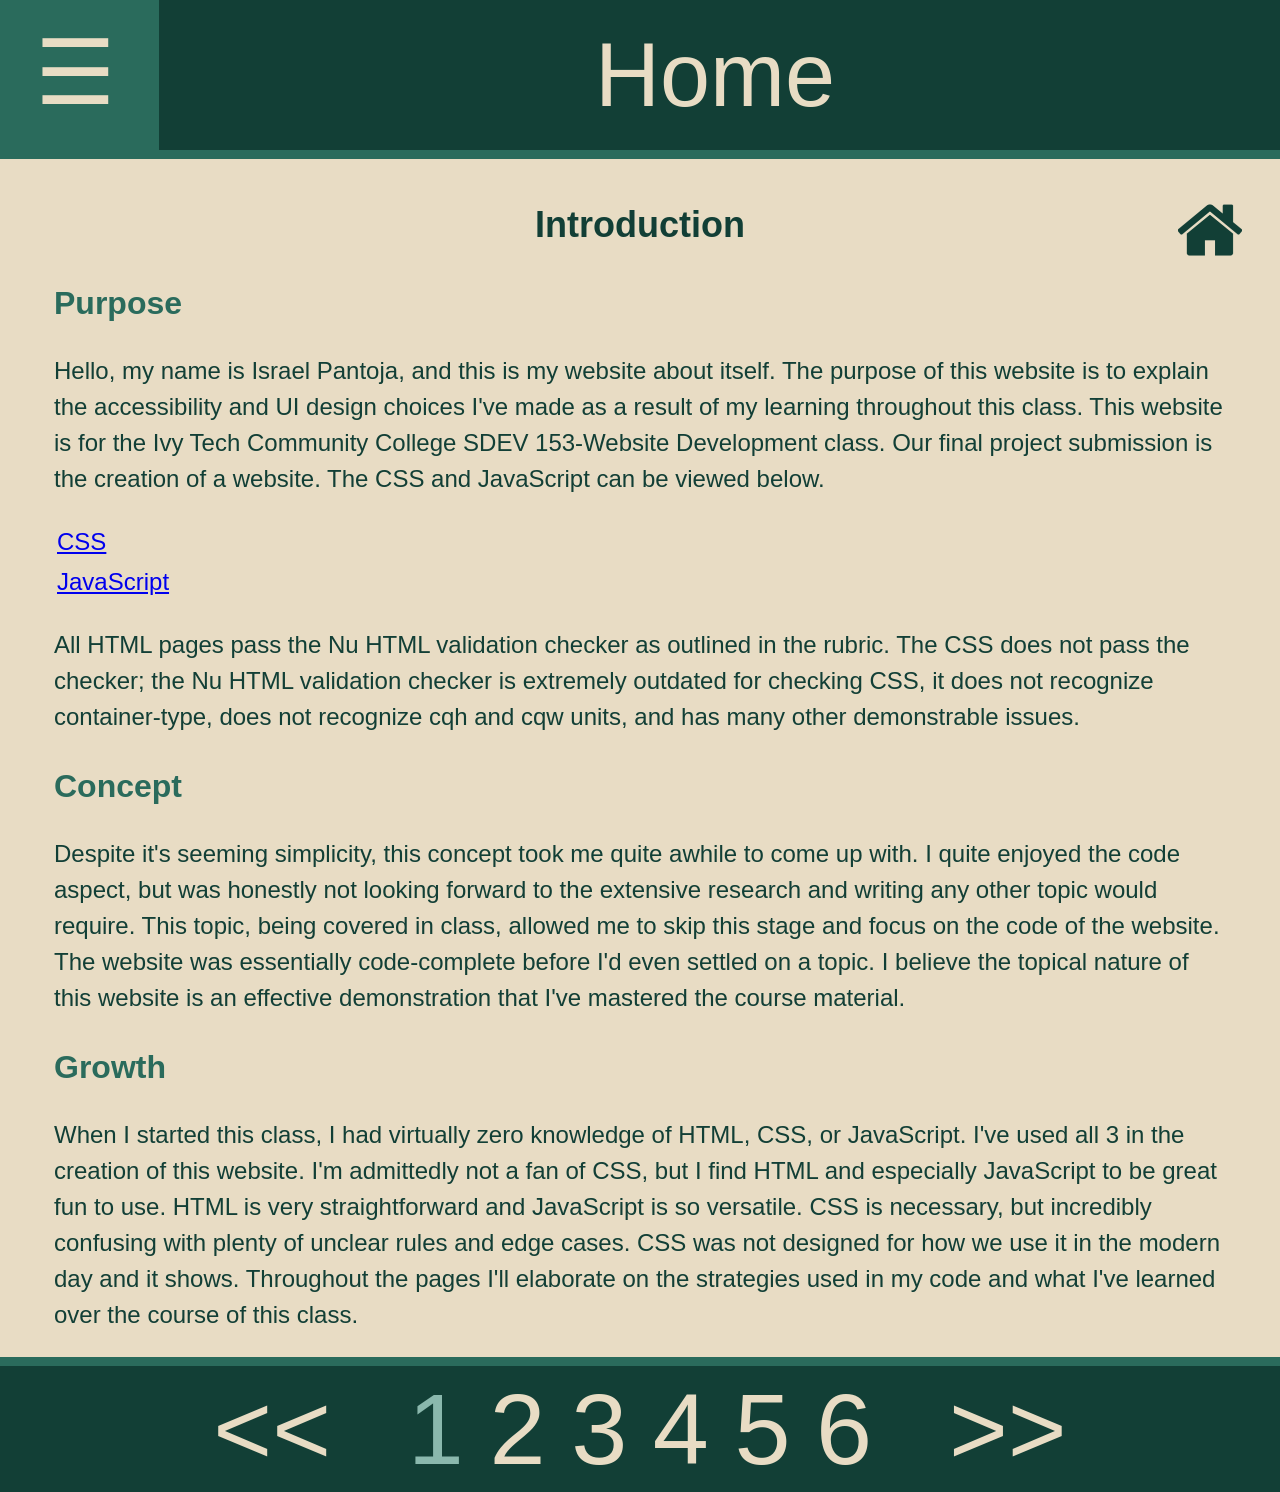
<file: index.html>
<!DOCTYPE html>
<html lang="en">
<head>
    <meta charset="UTF-8">
    <meta name="viewport" content="width=device-width, initial-scale=1.0">
    <meta name="description" content="Introductory homepage.">
    <title>Home</title>
    <link href="webdevprojectstyles.css" rel="stylesheet">
    <script src="webdevprojectscript.js" defer></script>
</head>
<body>
    <button class="button" aria-label="toggle sidebar" id="toggleSidebar">
        <span style="margin-bottom:9dvh;" class="buttonIcon">☰</span>
    </button>
    <aside id="sidebar">
        <ul>
            <li style="border-top:none;"><a id="first" href=index.html>Home</a></li>
            <li><a href="styling.html">Styling</a></li>
            <li><a href="ui.html">UI</a></li>
            <li><a href="WCAG.html">WCAG</a></li>
            <li><a href="mobile.html">Mobile</a></li>
            <li><a href="conclusion.html">Conclusion</a></li>
        </ul>
    </aside>
    <header class="header" aria-label="home">
        <span class="headerTitle">
            Home
        </span>
    </header>
    <main>
        <h1 aria-label="introduction">Introduction<a href="index.html"><img src="logo.png" class="logo" alt="website logo - links to homepage"></a></h1>
        <h2 aria-label="paragraph 1 purpose">Purpose</h2>
        <p>
            Hello, my name is Israel Pantoja, and this is my website about itself. The purpose of this website is to explain the accessibility and 
            UI design choices I've made as a result of my learning throughout this class. This website is for the Ivy Tech Community College 
            SDEV 153-Website Development class. Our final project submission is the creation of a website. The CSS and JavaScript can be 
            viewed below.
            <table>
                <tr><td><a href="webdevprojectstyles.css">CSS</a></td></tr>
                <tr><td><a href="webdevprojectscript.js">JavaScript</a></td></tr>
            </table>
        <p>
            All HTML pages pass the Nu HTML validation checker as outlined in the rubric. The CSS does not pass the checker; 
            the Nu HTML validation checker is extremely outdated for checking CSS, it does not recognize container-type, does not 
            recognize cqh and cqw units, and has many other demonstrable issues. 
        </p>
        <h2 aria-label="paragraph 2 concept">Concept</h2>
        <p>
            Despite it's seeming simplicity, this concept took me quite awhile to come up with. I quite enjoyed the code aspect, but was 
            honestly not looking forward to the extensive research and writing any other topic would require. This topic, being covered in class, 
            allowed me to skip this stage and focus on the code of the website. The website was essentially code-complete before I'd even 
            settled on a topic. I believe the topical nature of this website is an effective demonstration that I've mastered the course material.
        </p>
        <h2 aria-label="paragraph 3 my growth">Growth</h2>
        <p>
            When I started this class, I had virtually zero knowledge of HTML, CSS, or JavaScript. I've used all 3 in the creation of this website.
            I'm admittedly not a fan of CSS, but I find HTML and especially JavaScript to be great fun to use. HTML is very straightforward and JavaScript 
            is so versatile. CSS is necessary, but incredibly confusing with plenty of unclear rules and edge cases. CSS was not designed for 
            how we use it in the modern day and it shows. Throughout the pages I'll elaborate on the strategies used in my code and what 
            I've learned over the course of this class.
        </p>
    </main>
    <footer class="footer">
        <button class="previous" aria-label="previous page">&lt;&lt;</button>
        <div class="pageNumContainer">
            <span class="activePageNum">1</span>
            <span class="pageNum">2</span>
            <span class="pageNum">3</span>
            <span class="pageNum">4</span>
            <span class="pageNum">5</span>
            <span class="pageNum">6</span>
        </div>
        <a class="next" aria-label="next page" href="styling.html">>></a>
    </footer>
</body>
</html>
</file>
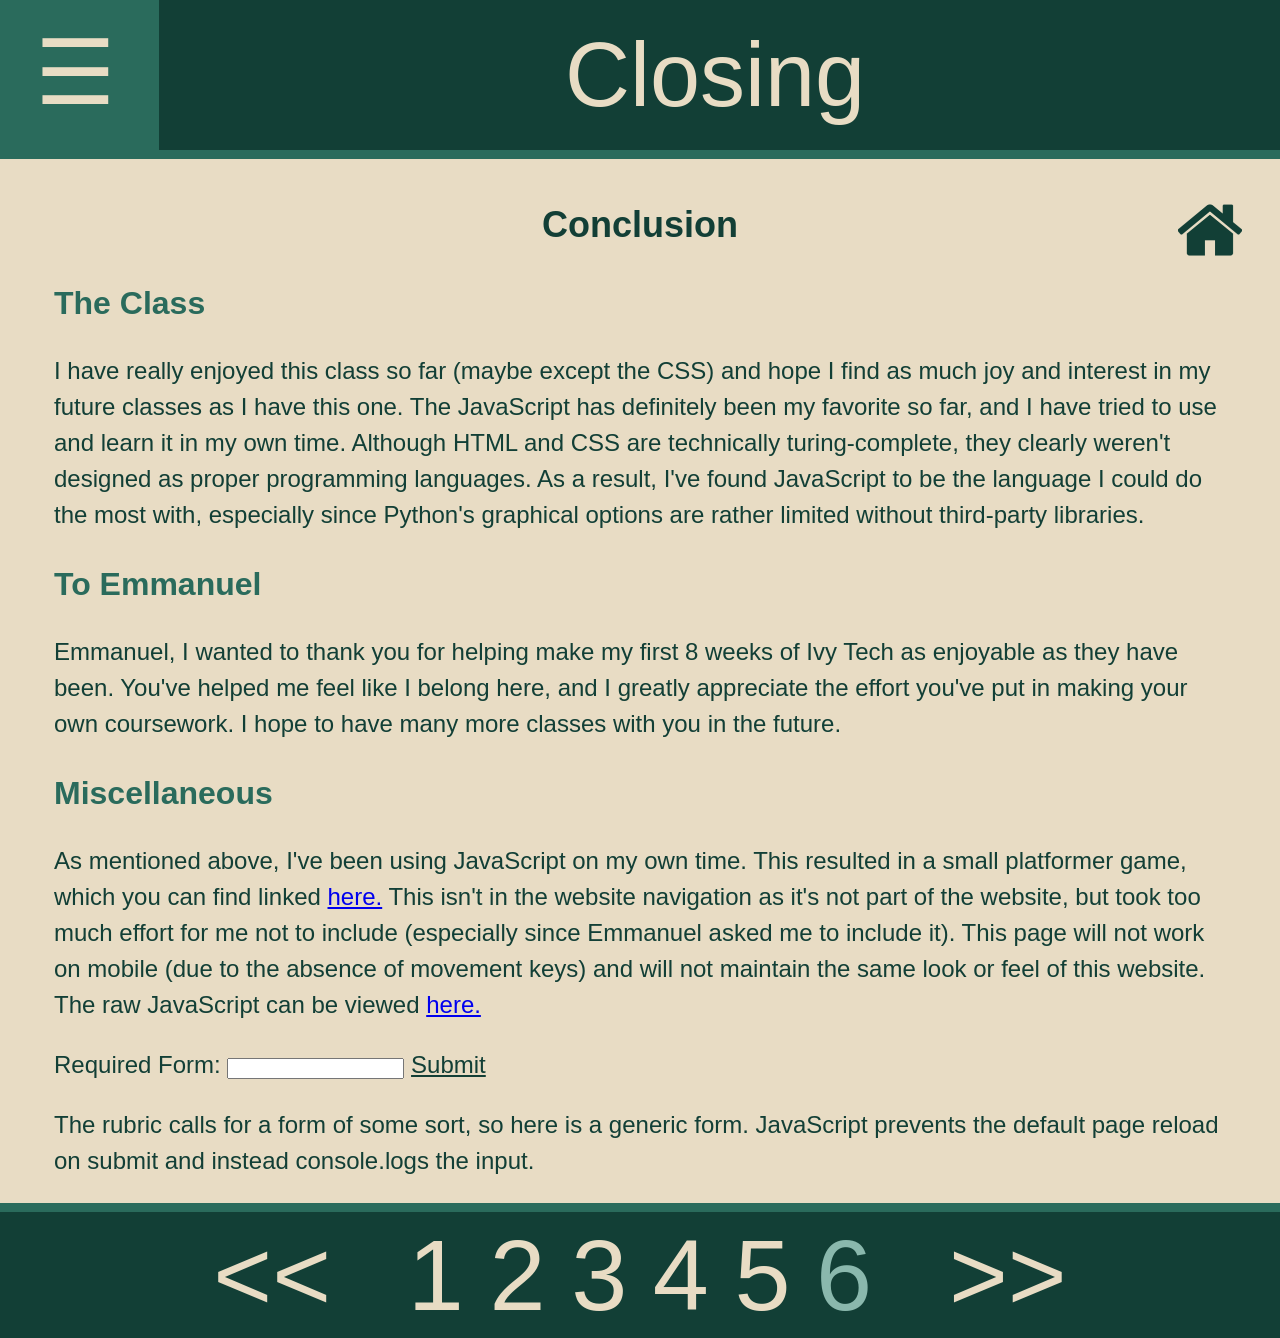
<file: conclusion.html>
<!DOCTYPE html>
<html lang="en">
<head>
    <meta charset="UTF-8">
    <meta name="viewport" content="width=device-width, initial-scale=1.0">
    <meta name="description" content="Conclusion page.">
    <title>Conclusion</title>
    <link href="webdevprojectstyles.css" rel="stylesheet">
    <script src="webdevprojectscript.js" defer></script>
</head>
<body>
    <button class="button" aria-label="toggle sidebar" id="toggleSidebar">
        <span class="buttonIcon" style="margin-bottom:9dvh;">☰</span>
    </button>
    <aside id="sidebar">
        <ul>
            <li style="border-top:none;"><a href=index.html id="first">Home</a></li>
            <li><a href="styling.html">Styling</a></li>
            <li><a href="ui.html">UI</a></li>
            <li><a href="WCAG.html">WCAG</a></li>
            <li><a href="mobile.html">Mobile</a></li>
            <li><a href="conclusion.html">Conclusion</a></li>
        </ul>
    </aside>
    <header class="header" aria-label="conclusion">
        <span class="headerTitle">
            Closing
        </span>
    </header>
        <main>
        <h1 aria-label="conclusion">Conclusion<a href="index.html"><img alt="website logo - links to homepage" src="logo.png" class="logo"></a></h1>
        <h2 aria-label="paragraph 1 the class">The Class</h2>
        <p>
            I have really enjoyed this class so far (maybe except the CSS) and hope I find as much joy and interest in my future classes as 
            I have this one. The JavaScript has definitely been my favorite so far, and I have tried to use and learn it in my own time. 
            Although HTML and CSS are technically turing-complete, they clearly weren't designed as proper programming languages. As a result, 
            I've found JavaScript to be the language I could do the most with, especially since Python's graphical options are rather limited 
            without third-party libraries. 

        </p>
        <h2 aria-label="paragraph 2 to emmanuel">To Emmanuel</h2>
        <p>
            Emmanuel, I wanted to thank you for helping make my first 8 weeks of Ivy Tech as enjoyable as they have been. You've helped 
            me feel like I belong here, and I greatly appreciate the effort you've put in making your own coursework. I hope to have many 
            more classes with you in the future. 
        </p>
        <h2 aria-label="paragraph 3 miscellaneous">Miscellaneous</h2>
        <p>
            As mentioned above, I've been using JavaScript on my own time. This resulted in a small platformer game, which you can find linked 
            <a href="https://ipantoja3.github.io/WebsiteDevelopmentProject/movement.html">here.</a> This isn't in the website navigation as it's not part of the website, but took too much effort 
            for me not to include (especially since Emmanuel asked me to include it). This page will not work on mobile (due to the absence of 
            movement keys) and will not maintain the same look or feel of this website. The raw JavaScript can be viewed <a href="movement.js" download="movement.js">here.</a>
        </p>
        <form id="form" aria-label="required form by rubric">
            <label for="input">Required Form: </label>
            <input type="text" id="input" name="input" required>
            <button type="submit" id="submit">Submit</button>
        </form>
        <p>
            The rubric calls for a form of some sort, so here is a generic form. JavaScript prevents the default page reload on submit 
            and instead console.logs the input. 
        </p>
    </main>
    <footer class="footer">
        <a class="previous" aria-label="previous page" href="mobile.html">&lt;&lt;</a>
        <div class="pageNumContainer">
            <span class="pageNum">1</span>
            <span class="pageNum">2</span>
            <span class="pageNum">3</span>
            <span class="pageNum">4</span>
            <span class="pageNum">5</span>
            <span class="activePageNum">6</span>
        </div>
        <button class="next" aria-label="next page">>></button>
    </footer>
</body>
</html>
</file>
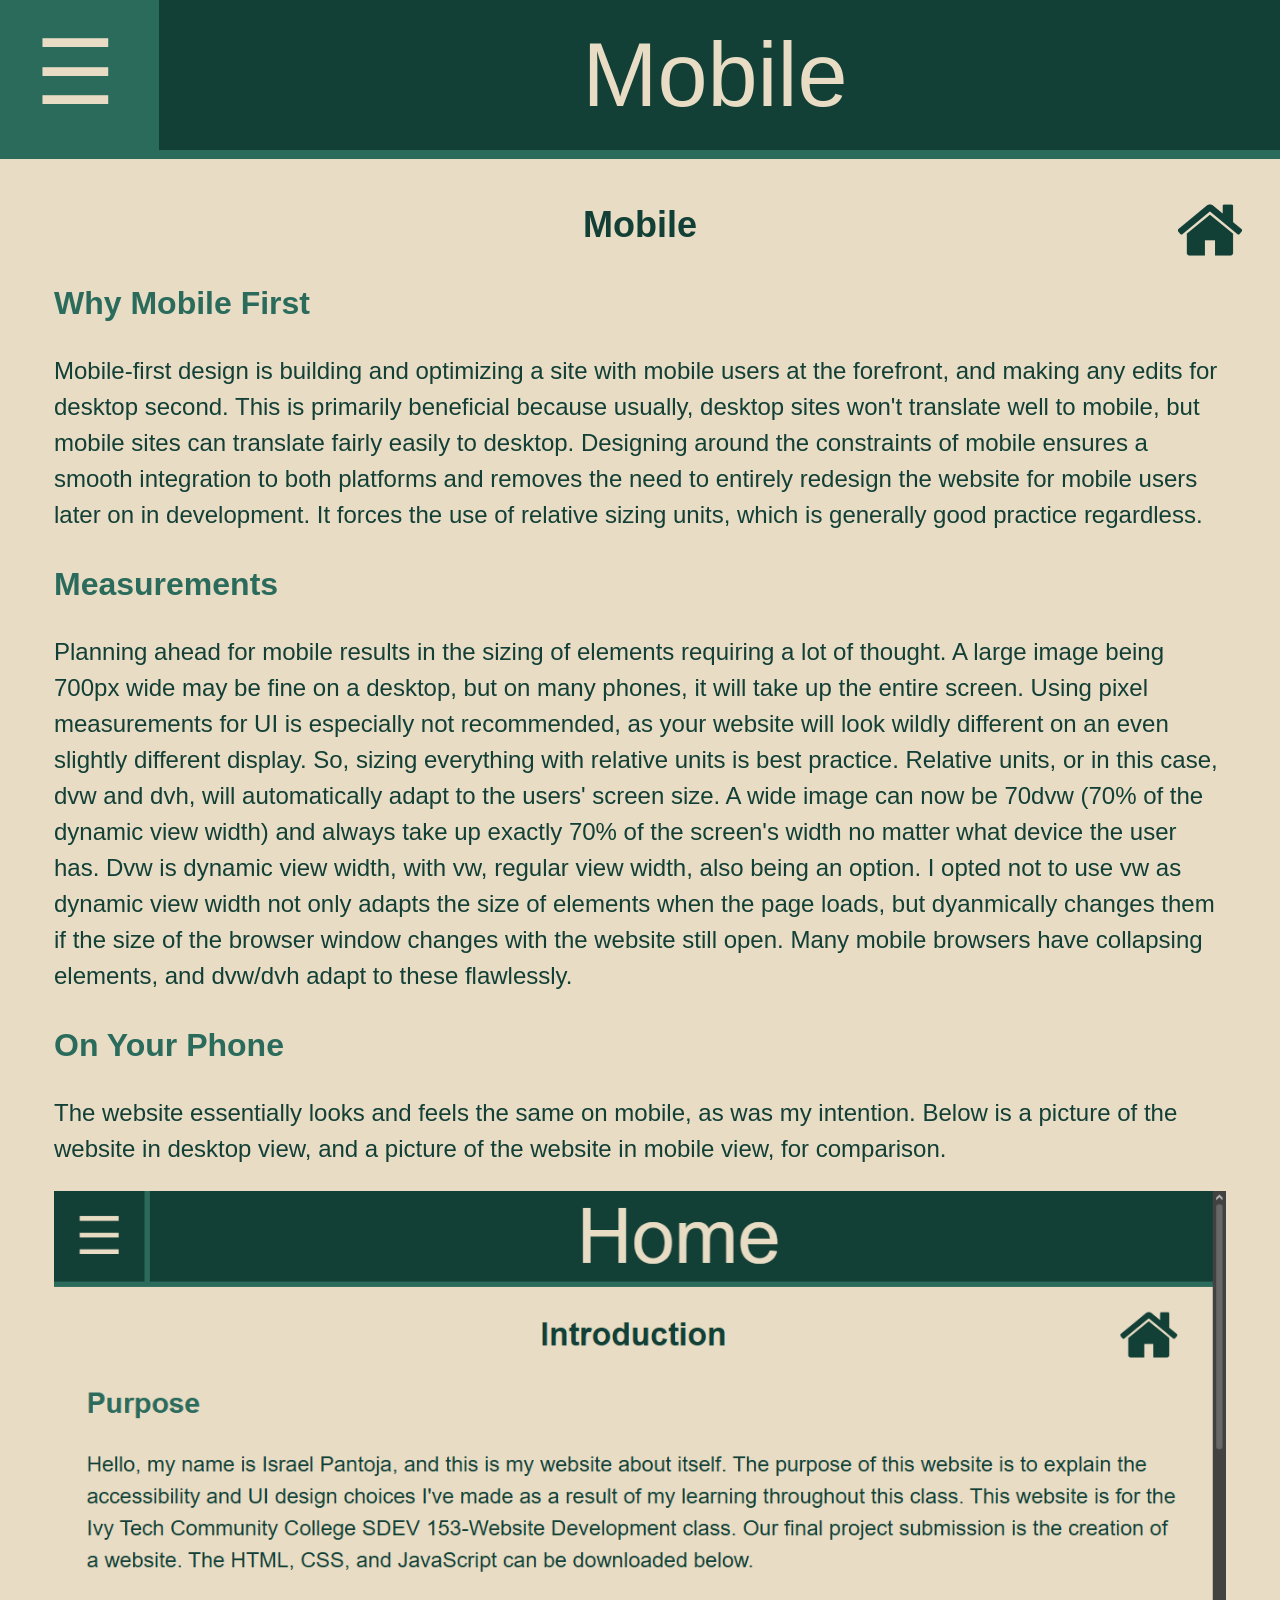
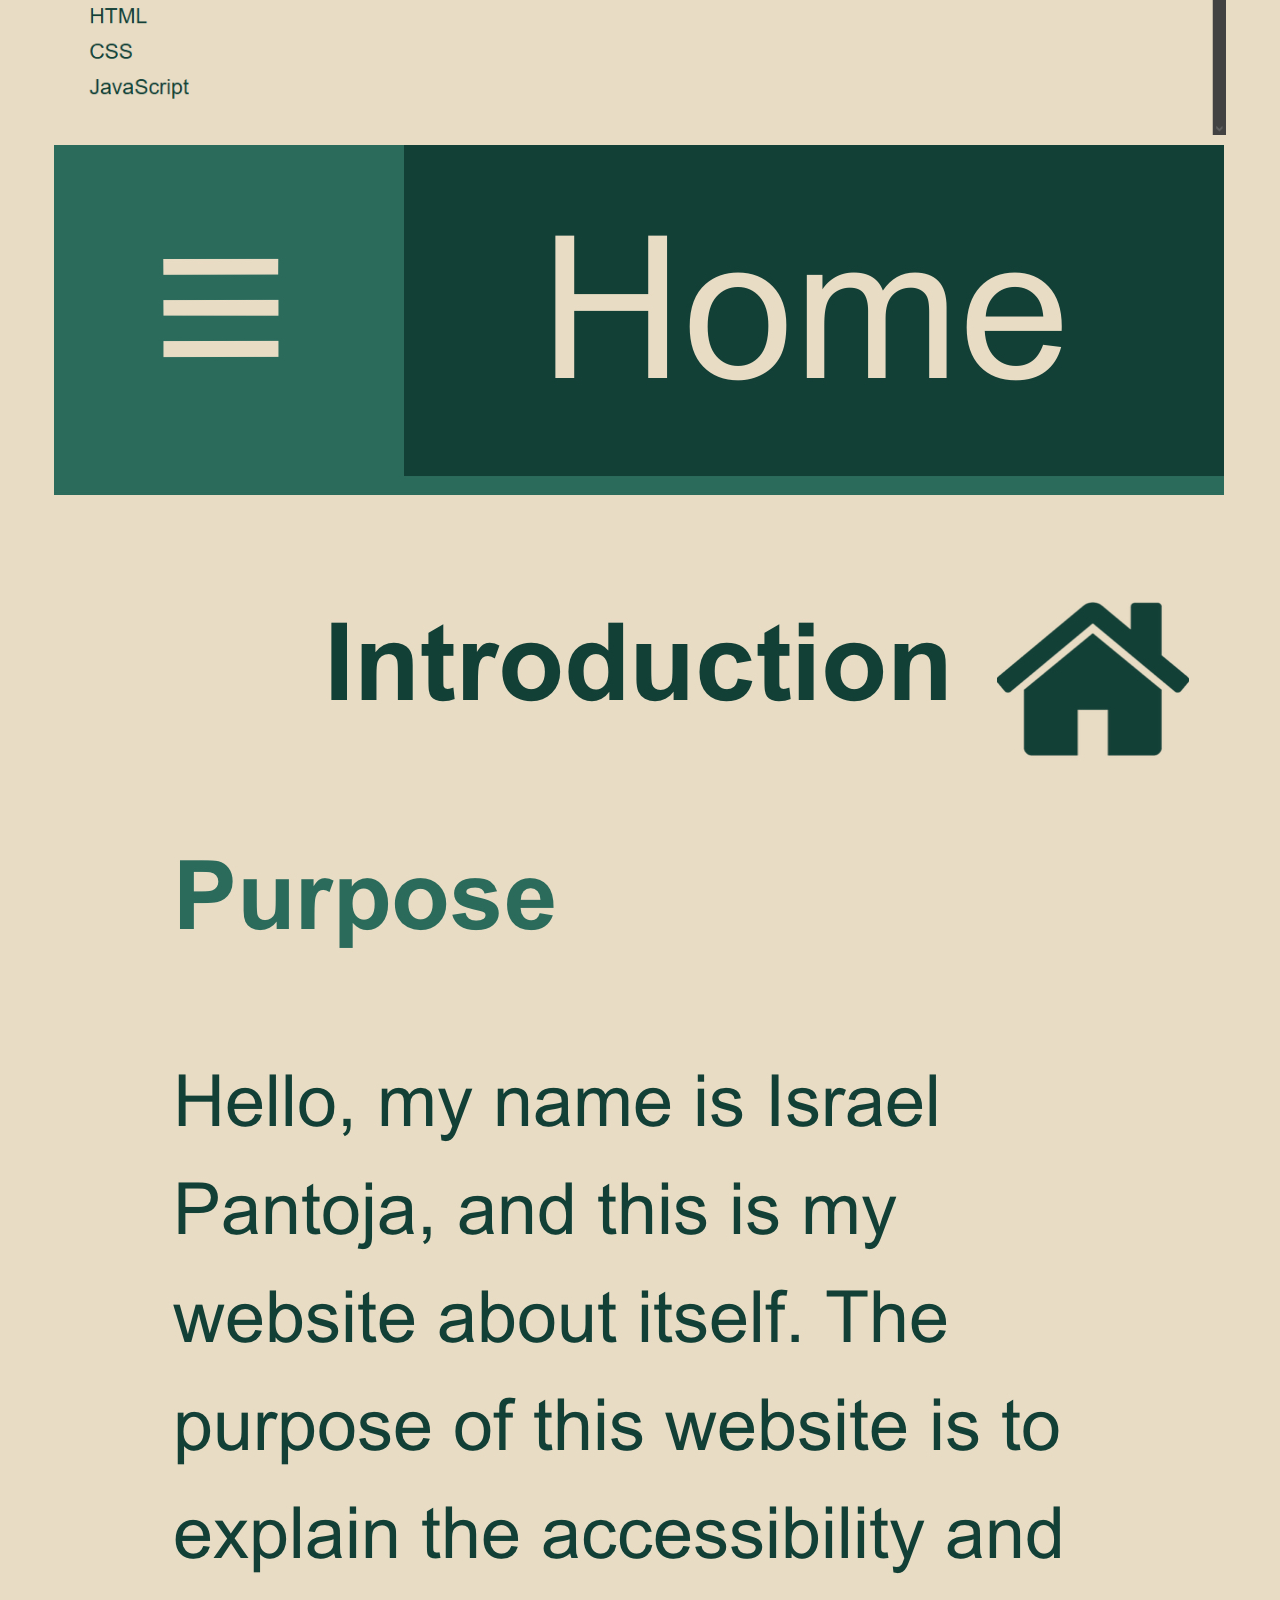
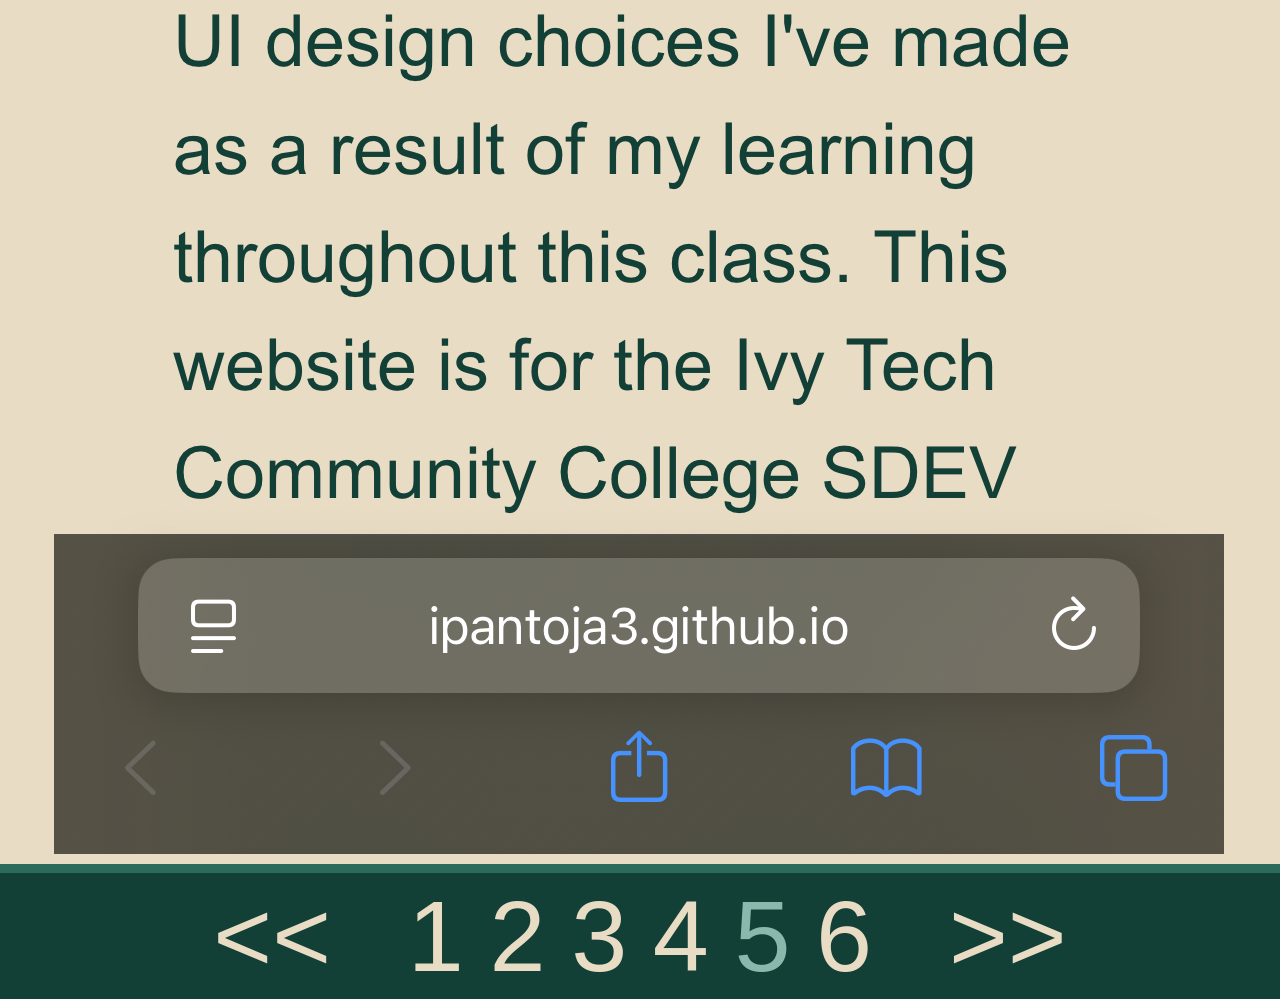
<file: mobile.html>
<!DOCTYPE html>
<html lang="en">
<head>
    <meta charset="UTF-8">
    <meta name="viewport" content="width=device-width, initial-scale=1.0">
    <meta name="description" content="Explanation of mobile-first design philosophy and how it is fulfilled page.">
    <title>Mobile-First</title>
    <link href="webdevprojectstyles.css" rel="stylesheet">
    <script src="webdevprojectscript.js" defer></script>
</head>
<body>
    <button class="button" aria-label="toggle sidebar" id="toggleSidebar">
        <span class="buttonIcon" style="margin-bottom:9dvh;">☰</span>
    </button>
    <aside id="sidebar">
        <ul>
            <li style="border-top:none;"><a href=index.html id="first">Home</a></li>
            <li><a href="styling.html">Styling</a></li>
            <li><a href="ui.html">UI</a></li>
            <li><a href="WCAG.html">WCAG</a></li>
            <li><a href="mobile.html">Mobile</a></li>
            <li><a href="conclusion.html">Conclusion</a></li>
        </ul>
    </aside>
    <header class="header" aria-label="mobile">
        <span class="headerTitle">
            Mobile
        </span>
    </header>
    <main>
        <h1 aria-label="Mobile">Mobile<a href="index.html"><img src="logo.png" class="logo" alt="website logo - links to homepage"></a></h1>
        <h2 aria-label="paragraph 1 why mobile first">Why Mobile First</h2>
        <p>
            Mobile-first design is building and optimizing a site with mobile users at the forefront, and making any edits for desktop second. 
            This is primarily beneficial because usually, desktop sites won't translate well to mobile, but mobile sites can translate 
            fairly easily to desktop. Designing around the constraints of mobile ensures a smooth integration to both platforms and removes 
            the need to entirely redesign the website for mobile users later on in development. It forces the use of relative sizing units, 
            which is generally good practice regardless. 
        </p>
        <h2 aria-label="paragraph 2 measurements">Measurements</h2>
        <p>
            Planning ahead for mobile results in the sizing of elements requiring a lot of thought. A large image being 700px wide may be 
            fine on a desktop, but on many phones, it will take up the entire screen. Using pixel measurements for UI is especially 
            not recommended, as your website will look wildly different on an even slightly different display. So, sizing everything with 
            relative units is best practice. Relative units, or in this case, dvw and dvh, will automatically adapt to the users' screen size. 
            A wide image can now be 70dvw (70% of the dynamic view width) and always take up exactly 70% of the screen's width no matter 
            what device the user has. Dvw is dynamic view width, with vw, regular view width, also being an option. I opted not to use vw as 
            dynamic view width not only adapts the size of elements when the page loads, but dyanmically changes them if the size of 
            the browser window changes with the website still open. Many mobile browsers have collapsing elements, and dvw/dvh adapt to these 
            flawlessly. 
        </p>
        <h2 aria-label="paragraph 3 on your phone">On Your Phone</h2>
        <p>
            The website essentially looks and feels the same on mobile, as was my intention. Below is a picture of the website in desktop view, 
            and a picture of the website in mobile view, for comparison. 
        </p>
        <img src="desktopView.png" alt="a desktop view of the website">
        <img src="mobileView.png" alt="a mobile view of the website">
    </main>
    <footer class="footer">
        <a class="previous" aria-label="previous page" href="WCAG.html">&lt;&lt;</a>
        <div class="pageNumContainer">
            <span class="pageNum">1</span>
            <span class="pageNum">2</span>
            <span class="pageNum">3</span>
            <span class="pageNum">4</span>
            <span class="activePageNum">5</span>
            <span class="pageNum">6</span>
        </div>
        <a href="conclusion.html" class="next" aria-label="next page">>></a>
    </footer>
</body>
</html>
</file>
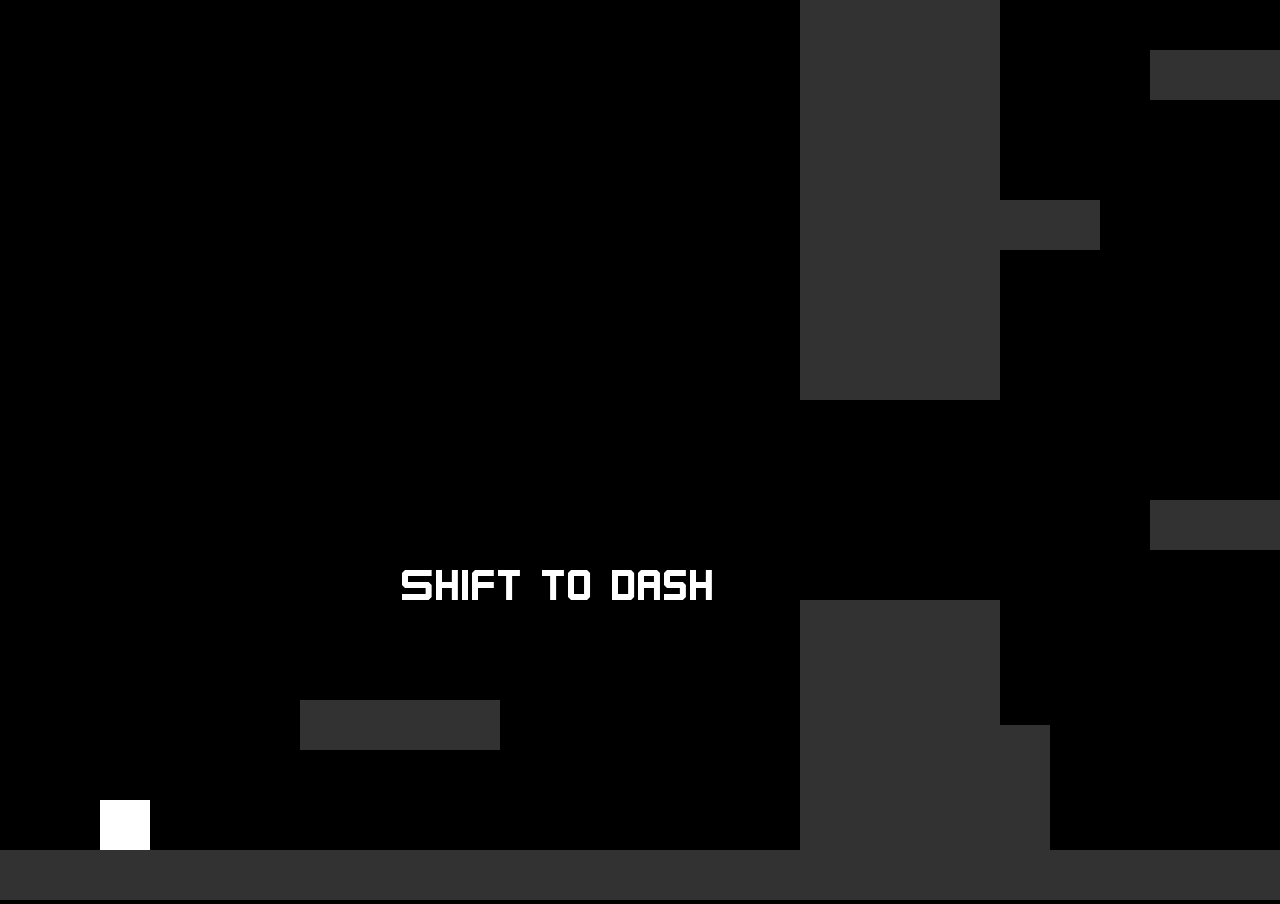
<file: movement.html>
<!DOCTYPE html>
<html lang="en">
<head>
    <meta charset="UTF-8">
    <meta name="viewport" content="width=device-width, initial-scale=1.0">
    <title>Home</title>
    <link href="movement.css" rel="stylesheet">
</head>
<body>
    <canvas id="canvas"></canvas>
    <script src="movement.js" defer></script>
</body>
</html>
</file>
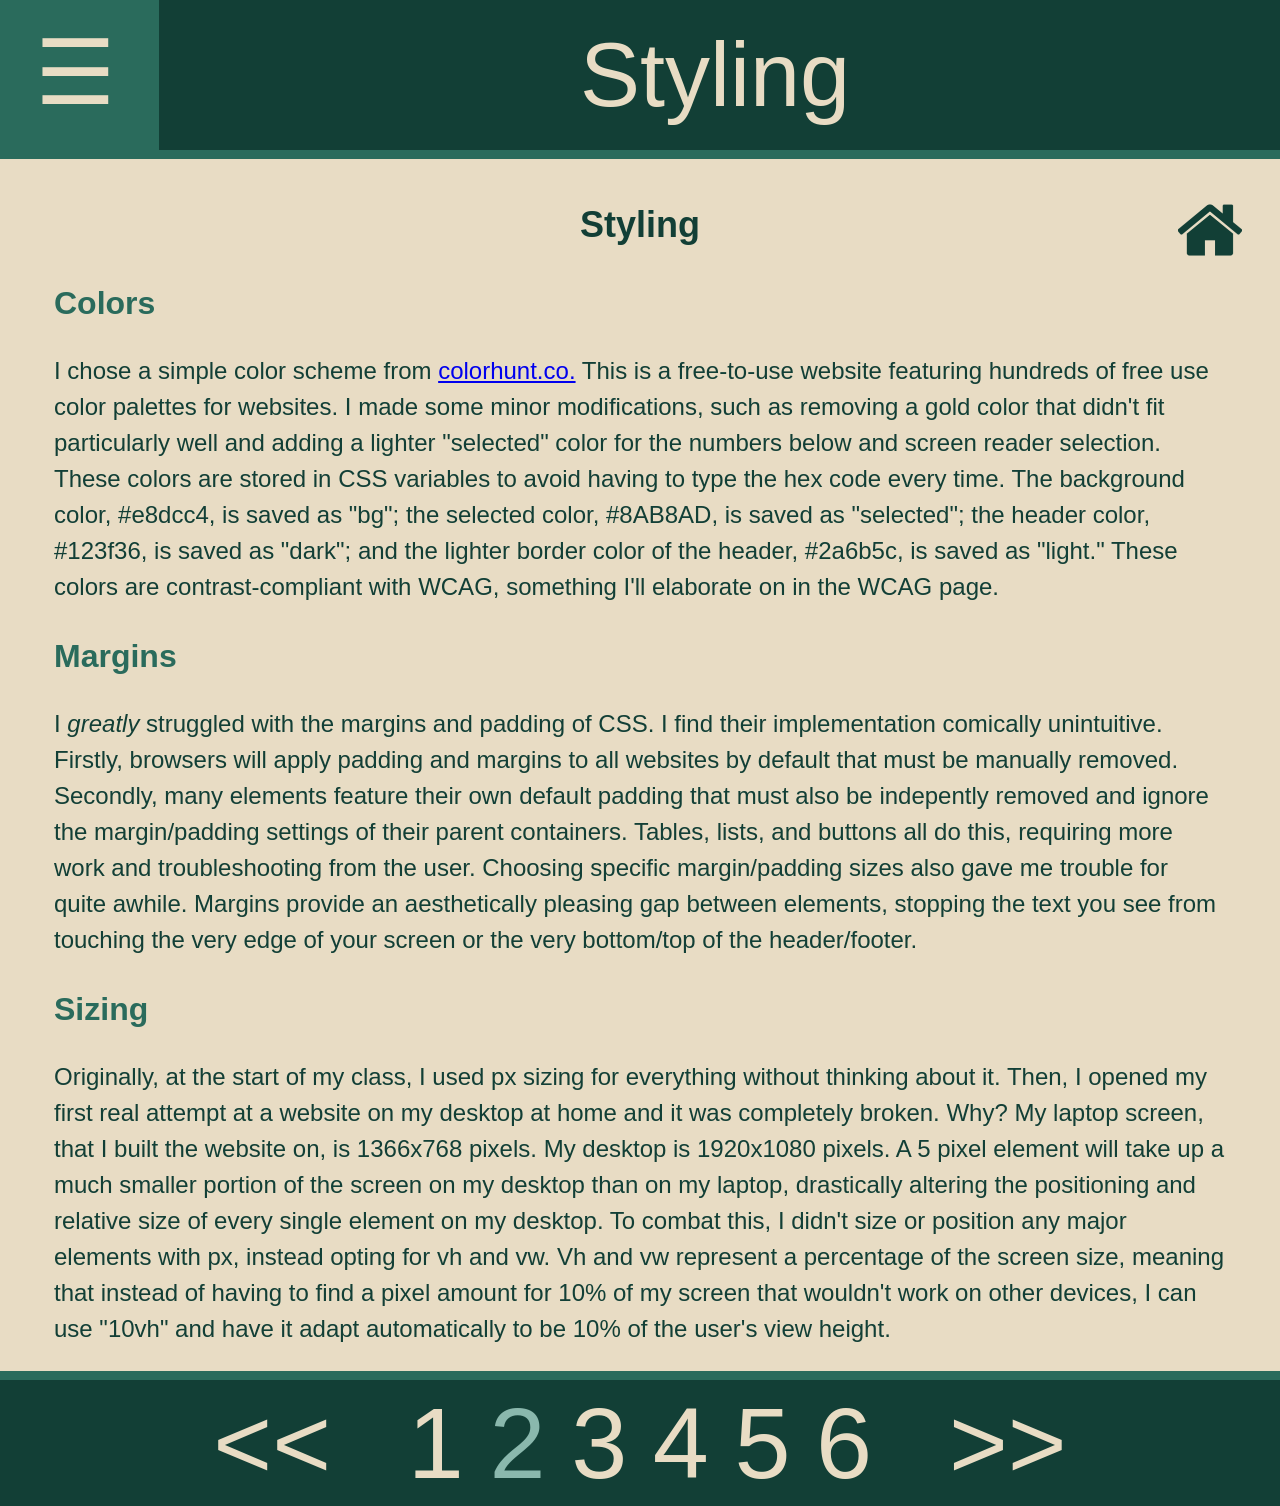
<file: styling.html>
<!DOCTYPE html>
<html lang="en">
<head>
    <meta charset="UTF-8">
    <meta name="viewport" content="width=device-width, initial-scale=1.0">
    <meta name="description" content="Explanation of CSS styling page.">
    <title>Styling</title>
    <link href="webdevprojectstyles.css" rel="stylesheet">
    <script src="webdevprojectscript.js" defer></script>
</head>
<body>
    <button class="button" aria-label="toggle sidebar" id="toggleSidebar">
        <span class="buttonIcon" style="margin-bottom:9dvh;">☰</span>
    </button>
    <aside id="sidebar">
        <ul>
            <li style="border-top:none;"><a id="first" href=index.html aria-label="home">Home</a></li>
            <li><a href="styling.html" aria-label="styling">Styling</a></li>
            <li><a href="ui.html" aria-label="ui elements">UI</a></li>
            <li><a href="WCAG.html" aria-label="wcag">WCAG</a></li>
            <li><a href="mobile.html" aria-label="mobile-first">Mobile</a></li>
            <li><a href="conclusion.html" aria-label="conclusion">Conclusion</a></li>
        </ul>
    </aside>
    <header class="header" aria-label="styling">
        <span class="headerTitle">
            Styling
        </span>
    </header>
    <main>
        <h1 aria-label="styling">Styling<a href="index.html"><img src="logo.png" class="logo" alt="website logo - links to homepage"></a></h1>
        <h2 aria-label="paragraph 1 colors">Colors</h2>
        <p>
            I chose a simple color scheme from <a href="https://www.colorhunt.co">colorhunt.co.</a> This is a free-to-use website featuring hundreds 
            of free use color palettes for websites. I made some minor modifications, such as removing a gold color that didn't fit 
            particularly well and adding a lighter "selected" color for the numbers below and screen reader selection. These colors are stored 
            in CSS variables to avoid having to type the hex code every time. The background color, #e8dcc4, is saved as "bg"; the selected color, 
            #8AB8AD, is saved as "selected"; the header color, #123f36, is saved as "dark"; and the lighter border color of the header, #2a6b5c, 
            is saved as "light." These colors are contrast-compliant with WCAG, something I'll elaborate on in the WCAG page.  
        </p>
        <h2 aria-label="paragraph 2 margins">Margins</h2>
        <p>
            I <em>greatly</em> struggled with the margins and padding of CSS. I find their implementation comically unintuitive. 
            Firstly, browsers will apply padding and margins to all websites by default that must be manually removed. Secondly, many elements 
            feature their own default padding that must also be indepently removed and ignore the margin/padding settings of their 
            parent containers. Tables, lists, and buttons all do this, requiring more work and troubleshooting from the user. Choosing specific 
            margin/padding sizes also gave me trouble for quite awhile. Margins provide an aesthetically pleasing gap between elements, stopping 
            the text you see from touching the very edge of your screen or the very bottom/top of the header/footer. 
        </p>
        <h2 aria-label="paragraph 3 sizing">Sizing</h2>
        <p>
            Originally, at the start of my class, I used px sizing for everything without thinking about it. Then, I opened my first real attempt 
            at a website on my desktop at home and it was completely broken. Why? My laptop screen, that I built the website on, is 1366x768 pixels. 
            My desktop is 1920x1080 pixels. A 5 pixel element will take up a much smaller portion of the screen on my desktop than on my laptop, 
            drastically altering the positioning and relative size of every single element on my desktop. To combat this, I didn't size or position 
            any major elements with px, instead opting for vh and vw. Vh and vw represent a percentage of the screen size, meaning that instead of 
            having to find a pixel amount for 10% of my screen that wouldn't work on other devices, I can use "10vh" and have it adapt automatically 
            to be 10% of the user's view height. 
        </p>
    </main>
    <footer class="footer">
        <a class="previous" aria-label="previous page" href="index.html">&lt;&lt;</a>
        <div class="pageNumContainer">
            <span class="pageNum">1</span>
            <span class="activePageNum">2</span>
            <span class="pageNum">3</span>
            <span class="pageNum">4</span>
            <span class="pageNum">5</span>
            <span class="pageNum">6</span>
        </div>
        <a class="next" aria-label="next page" href="ui.html">>></a>
    </footer>
</body>
</html>
</file>
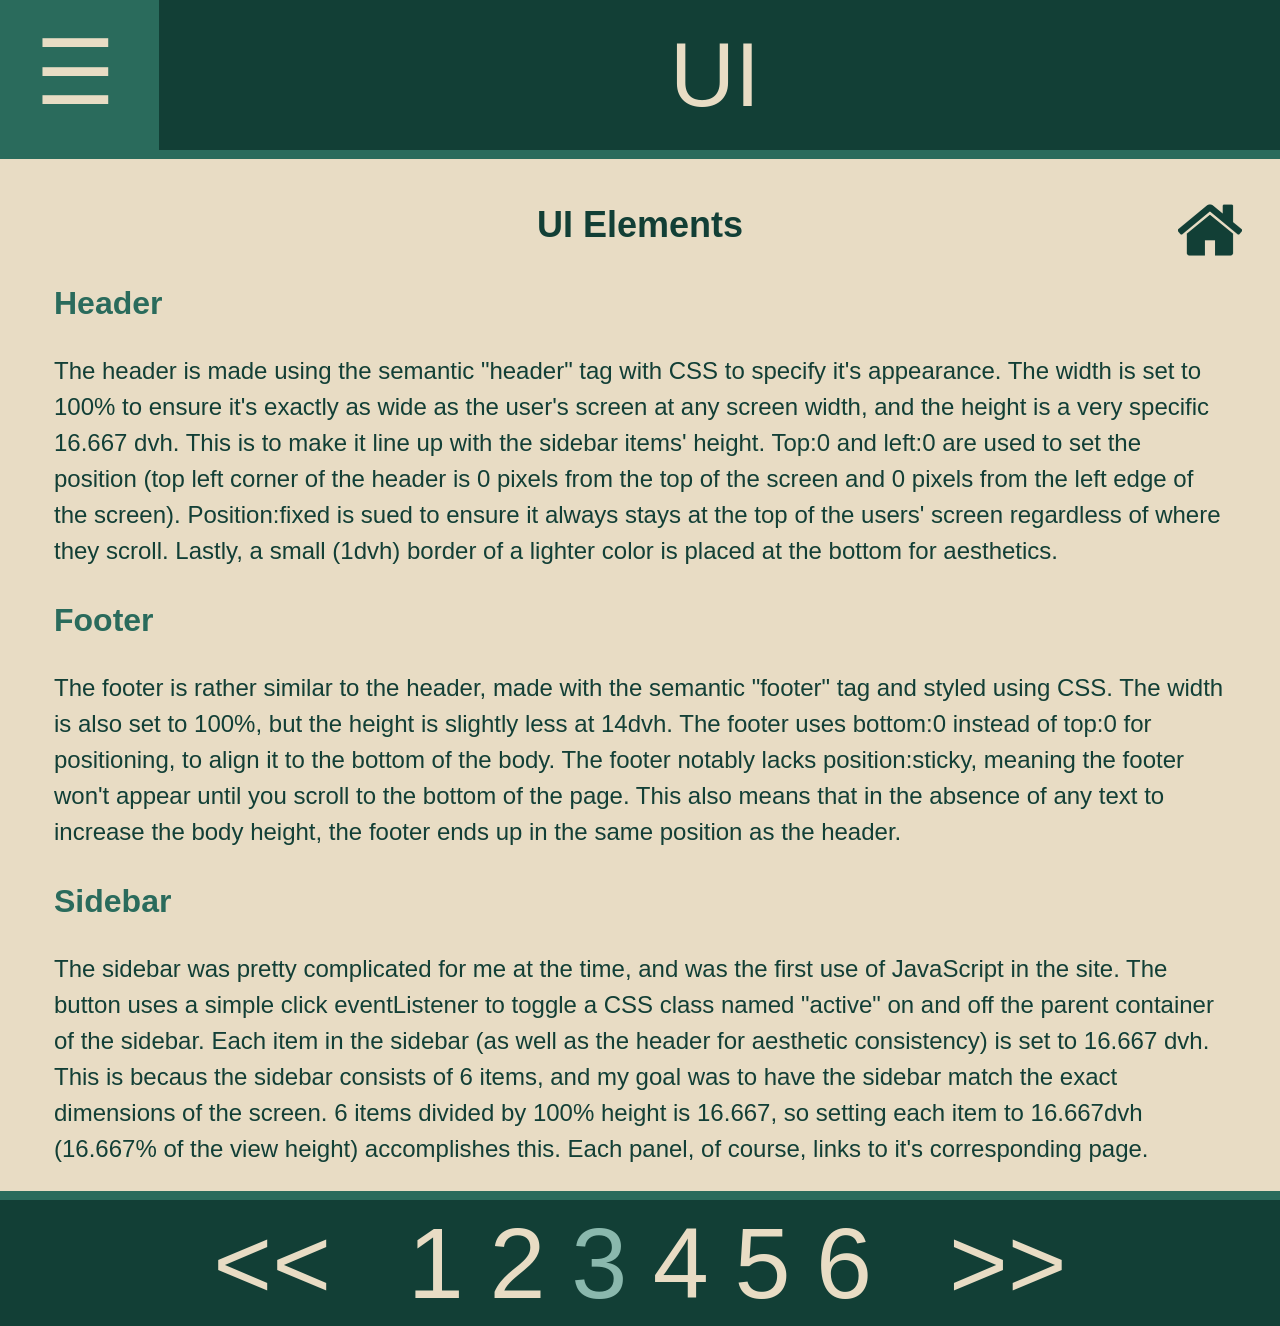
<file: ui.html>
<!DOCTYPE html>
<html lang="en">
<head>
    <meta charset="UTF-8">
    <meta name="viewport" content="width=device-width, initial-scale=1.0">
    <meta name="description" content="Explanation of UI Elements page.">
    <title>UI Elements</title>
    <link href="webdevprojectstyles.css" rel="stylesheet">
    <script src="webdevprojectscript.js" defer></script>
</head>
<body>
    <button class="button" aria-label="toggle sidebar" id="toggleSidebar">
        <span class="buttonIcon" style="margin-bottom:9dvh;">☰</span>
    </button>
    <aside id="sidebar">
        <ul>
            <li style="border-top:none;"><a href=index.html id="first">Home</a></li>
            <li><a href="styling.html">Styling</a></li>
            <li><a href="ui.html">UI</a></li>
            <li><a href="WCAG.html">WCAG</a></li>
            <li><a href="mobile.html">Mobile</a></li>
            <li><a href="conclusion.html">Conclusion</a></li>
        </ul>
    </aside>
    <header class="header" aria-label="ui elements">
        <span class="headerTitle">
            UI
        </span>
    </header>
    <main>
        <h1 aria-label="ui elements">UI Elements<a href="index.html"><img src="logo.png" class="logo" alt="website logo - links to homepage"></a></h1>
        <h2 aria-label="paragraph 1 header">Header</h2>
        <p>
            The header is made using the semantic "header" tag with CSS to specify it's appearance. The width is set to 100% to ensure it's 
            exactly as wide as the user's screen at any screen width, and the height is a very specific 16.667 dvh. This is to make it line up 
            with the sidebar items' height. Top:0 and left:0 are used to set the position (top left corner of the header is 0 pixels from the 
            top of the screen and 0 pixels from the left edge of the screen). Position:fixed is sued to ensure it always stays at the top of the 
            users' screen regardless of where they scroll. Lastly, a small (1dvh) border of a lighter color is placed at the bottom for aesthetics.
        </p>
        <h2 aria-label="paragraph 2 footer">Footer</h2>
        <p>
            The footer is rather similar to the header, made with the semantic "footer" tag and styled using CSS. The width is also set to 100%, 
            but the height is slightly less at 14dvh. The footer uses bottom:0 instead of top:0 for positioning, to align it to the bottom of 
            the body. The footer notably lacks position:sticky, meaning the footer won't appear until you scroll to the bottom of the page. 
            This also means that in the absence of any text to increase the body height, the footer ends up in the same position as the header. 
        </p>
        <h2 aria-label="paragraph 3 sidebar">Sidebar</h2>
        <p>
            The sidebar was pretty complicated for me at the time, and was the first use of JavaScript in the site. The button uses a 
            simple click eventListener to toggle a CSS class named "active" on and off the parent container of the sidebar. Each item in the 
            sidebar (as well as the header for aesthetic consistency) is set to 16.667 dvh. This is becaus the sidebar consists of 6 items, 
            and my goal was to have the sidebar match the exact dimensions of the screen. 6 items divided by 100% height is 16.667, so setting 
            each item to 16.667dvh (16.667% of the view height) accomplishes this. Each panel, of course, links to it's corresponding page. 
        </p>
    </main>
    <footer class="footer">
        <a class="previous" aria-label="previous page" href="styling.html">&lt;&lt;</a>
        <div class="pageNumContainer">
            <span class="pageNum">1</span>
            <span class="pageNum">2</span>
            <span class="activePageNum">3</span>
            <span class="pageNum">4</span>
            <span class="pageNum">5</span>
            <span class="pageNum">6</span>
        </div>
        <a class="next" aria-label="next page" href="WCAG.html">>></a>
    </footer>
</body>
</html>
</file>
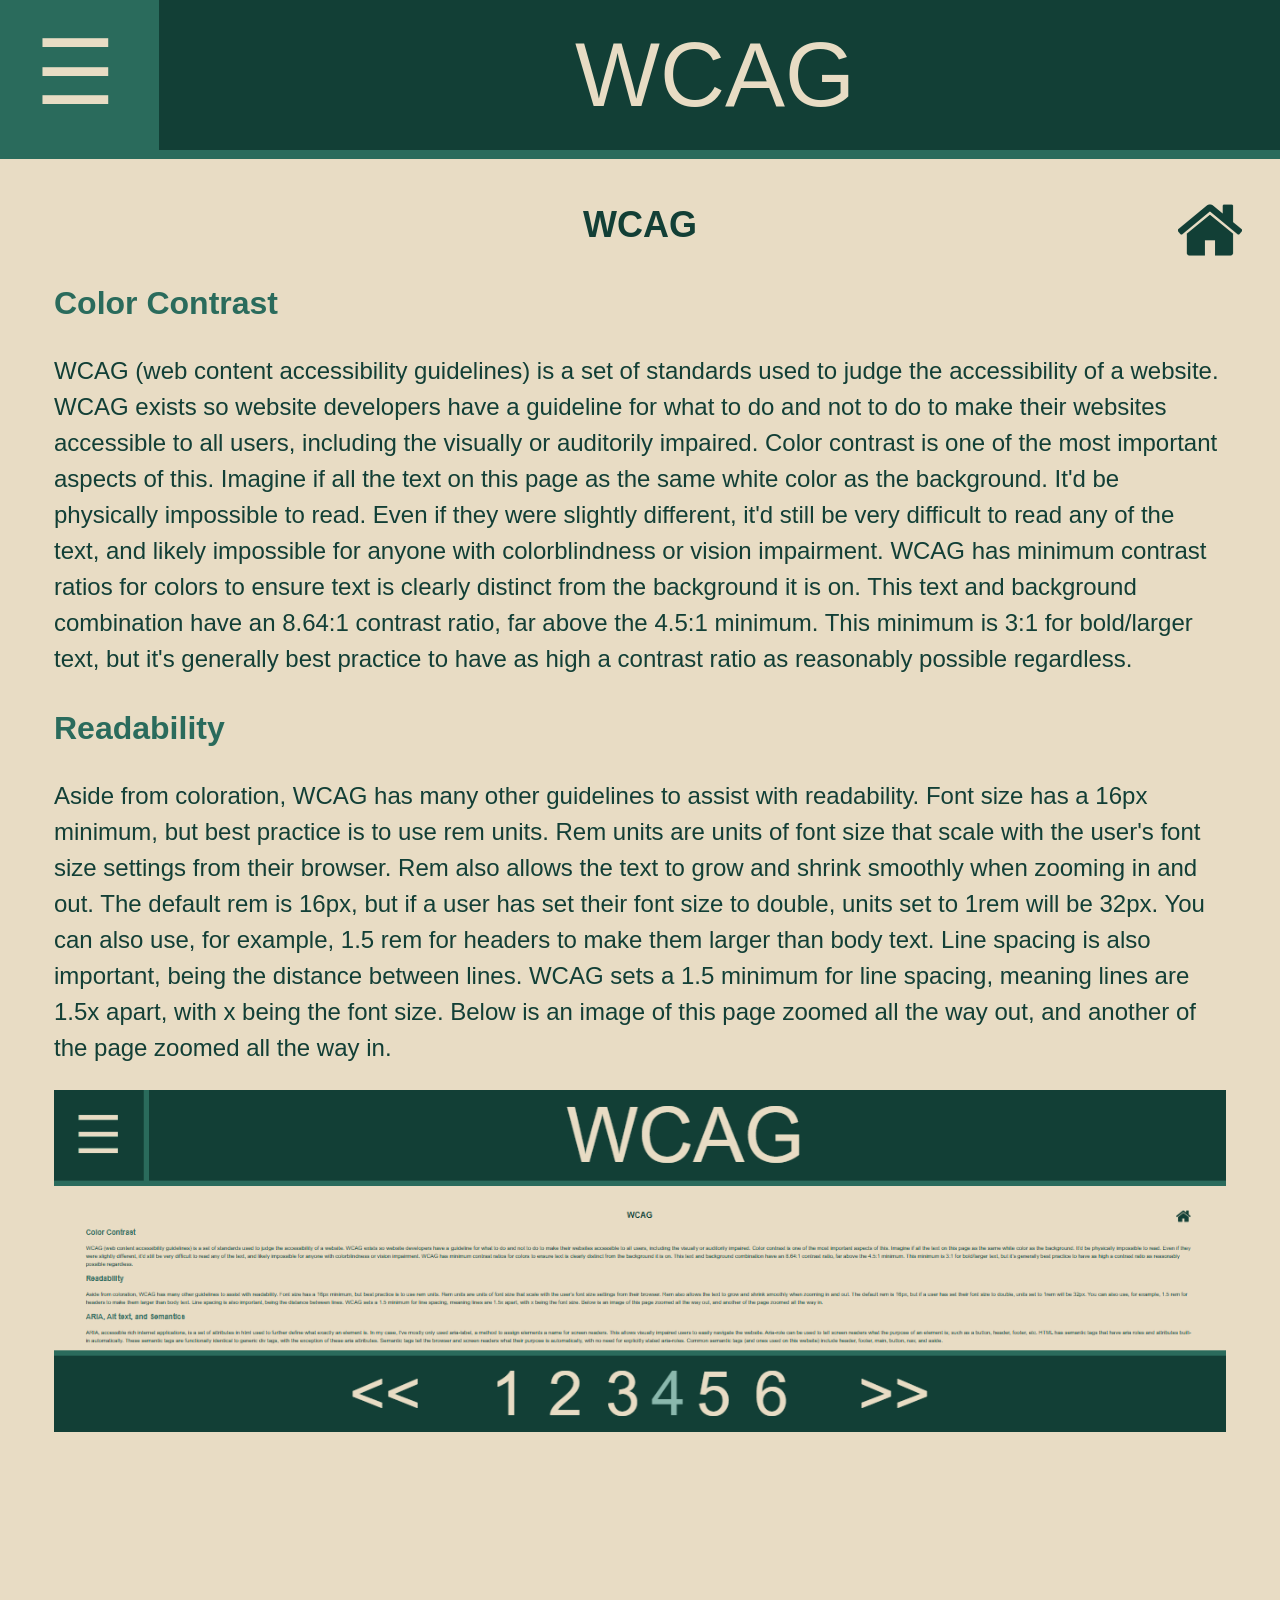
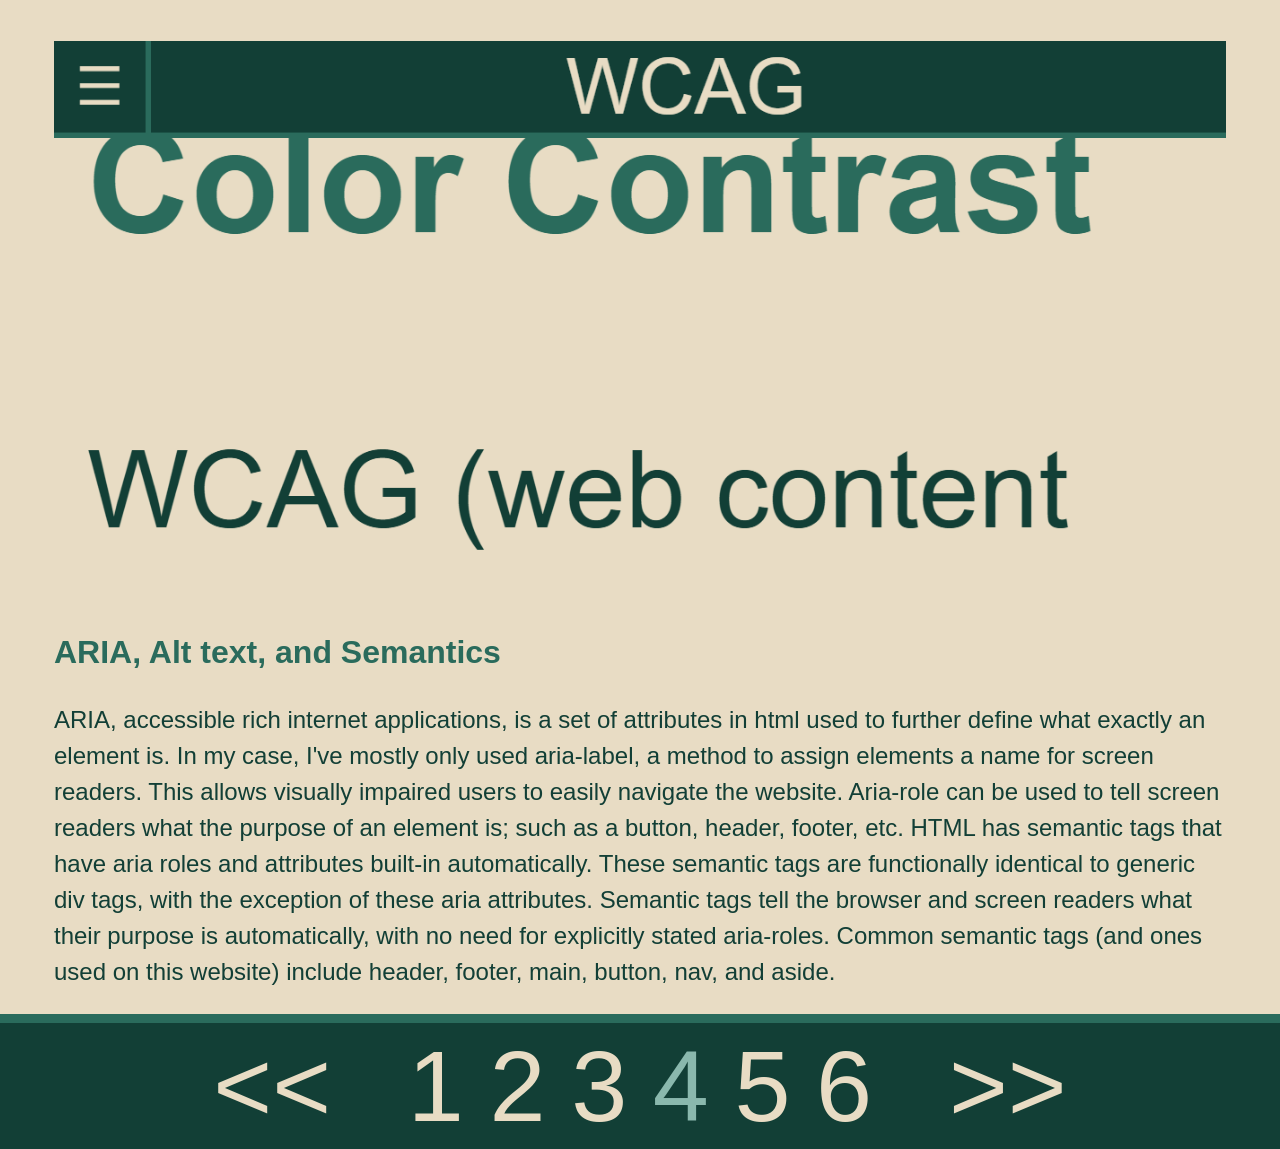
<file: WCAG.html>
<!DOCTYPE html>
<html lang="en">
<head>
    <meta charset="UTF-8">
    <meta name="viewport" content="width=device-width, initial-scale=1.0">
    <meta name="description" content="Explanation of WCAG and how it is fulfilled page.">
    <title>WCAG</title>
    <link href="webdevprojectstyles.css" rel="stylesheet">
    <script src="webdevprojectscript.js" defer></script>
</head>
<body>
    <button class="button" aria-label="toggle sidebar" id="toggleSidebar">
        <span style="margin-bottom:9dvh;" class="buttonIcon">☰</span>
    </button>
    <aside id="sidebar">
        <ul>
            <li style="border-top:none;"><a href=index.html id="first">Home</a></li>
            <li><a href="styling.html">Styling</a></li>
            <li><a href="ui.html">UI</a></li>
            <li><a href="WCAG.html">WCAG</a></li>
            <li><a href="mobile.html">Mobile</a></li>
            <li><a href="conclusion.html">Conclusion</a></li>
        </ul>
    </aside>
    <header class="header" aria-label="WCAG">
        <span class="headerTitle">
            WCAG
        </span>
    </header>
    <main>
        <h1 aria-label="WCAG">WCAG<a href="index.html"><img src="logo.png" class="logo" alt="website logo - links to homepage"></a></h1>
        <h2 aria-label="paragraph 1 color contrast">Color Contrast</h2>
        <p>
            WCAG (web content accessibility guidelines) is a set of standards used to judge the accessibility of a website. 
            WCAG exists so website developers have a guideline for what to do and not to do to make their websites accessible to all users, 
            including the visually or auditorily impaired. Color contrast is one of the most important aspects of this. 
            Imagine if all the text on this page as the same white color as the background. It'd be physically impossible to read. 
            Even if they were slightly different, it'd still be very difficult to read any of the text, and likely impossible 
            for anyone with colorblindness or vision impairment. WCAG has minimum contrast ratios for colors to ensure text is clearly 
            distinct from the background it is on. This text and background combination have an 8.64:1 contrast ratio, far above the 
            4.5:1 minimum. This minimum is 3:1 for bold/larger text, but it's generally best practice to have as high a contrast ratio 
            as reasonably possible regardless.
        </p>
        <h2 aria-label="paragraph 2 readability">Readability</h2>
        <p>
            Aside from coloration, WCAG has many other guidelines to assist with readability. Font size has a 16px minimum, but best 
            practice is to use rem units. Rem units are units of font size that scale with the user's font size settings from their browser. 
            Rem also allows the text to grow and shrink smoothly when zooming in and out. The default rem is 16px, but if a user has set their 
            font size to double, units set to 1rem will be 32px. You can also use, for example, 1.5 rem for headers to make them larger than 
            body text. Line spacing is also important, being the distance between lines. WCAG sets a 1.5 minimum for line spacing, meaning lines 
            are 1.5x apart, with x being the font size. Below is an image of this page zoomed all the way out, and another of the page zoomed 
            all the way in.
        </p>
        <img src="zoomedOut.png" alt="this webpage zoomed out to 25%">
        <img src="zoomedIn.png" alt="this webpage zoomed in to 500%">
        <h2 aria-label="paragraph 3 aria, alt text, and semantics">ARIA, Alt text, and Semantics</h2>
        <p>
            ARIA, accessible rich internet applications, is a set of attributes in html used to further define what exactly an element is. 
            In my case, I've mostly only used aria-label, a method to assign elements a name for screen readers. This allows visually impaired 
            users to easily navigate the website. Aria-role can be used to tell screen readers what the purpose of an element is; such as a button, 
            header, footer, etc. HTML has semantic tags that have aria roles and attributes built-in automatically. These semantic tags are 
            functionally identical to generic div tags, with the exception of these aria attributes. Semantic tags tell the browser and screen 
            readers what their purpose is automatically, with no need for explicitly stated aria-roles. Common semantic tags (and ones used on this 
            website) include header, footer, main, button, nav, and aside. 
        </p>
    </main>
    <footer class="footer">
        <a class="previous" aria-label="previous page" href="ui.html">&lt;&lt;</a>
        <div class="pageNumContainer">
            <span class="pageNum">1</span>
            <span class="pageNum">2</span>
            <span class="pageNum">3</span>
            <span class="activePageNum">4</span>
            <span class="pageNum">5</span>
            <span class="pageNum">6</span>
        </div>
        <a href="mobile.html" class="next" aria-label="next page">>></a>
    </footer>
</body>
</html>
</file>
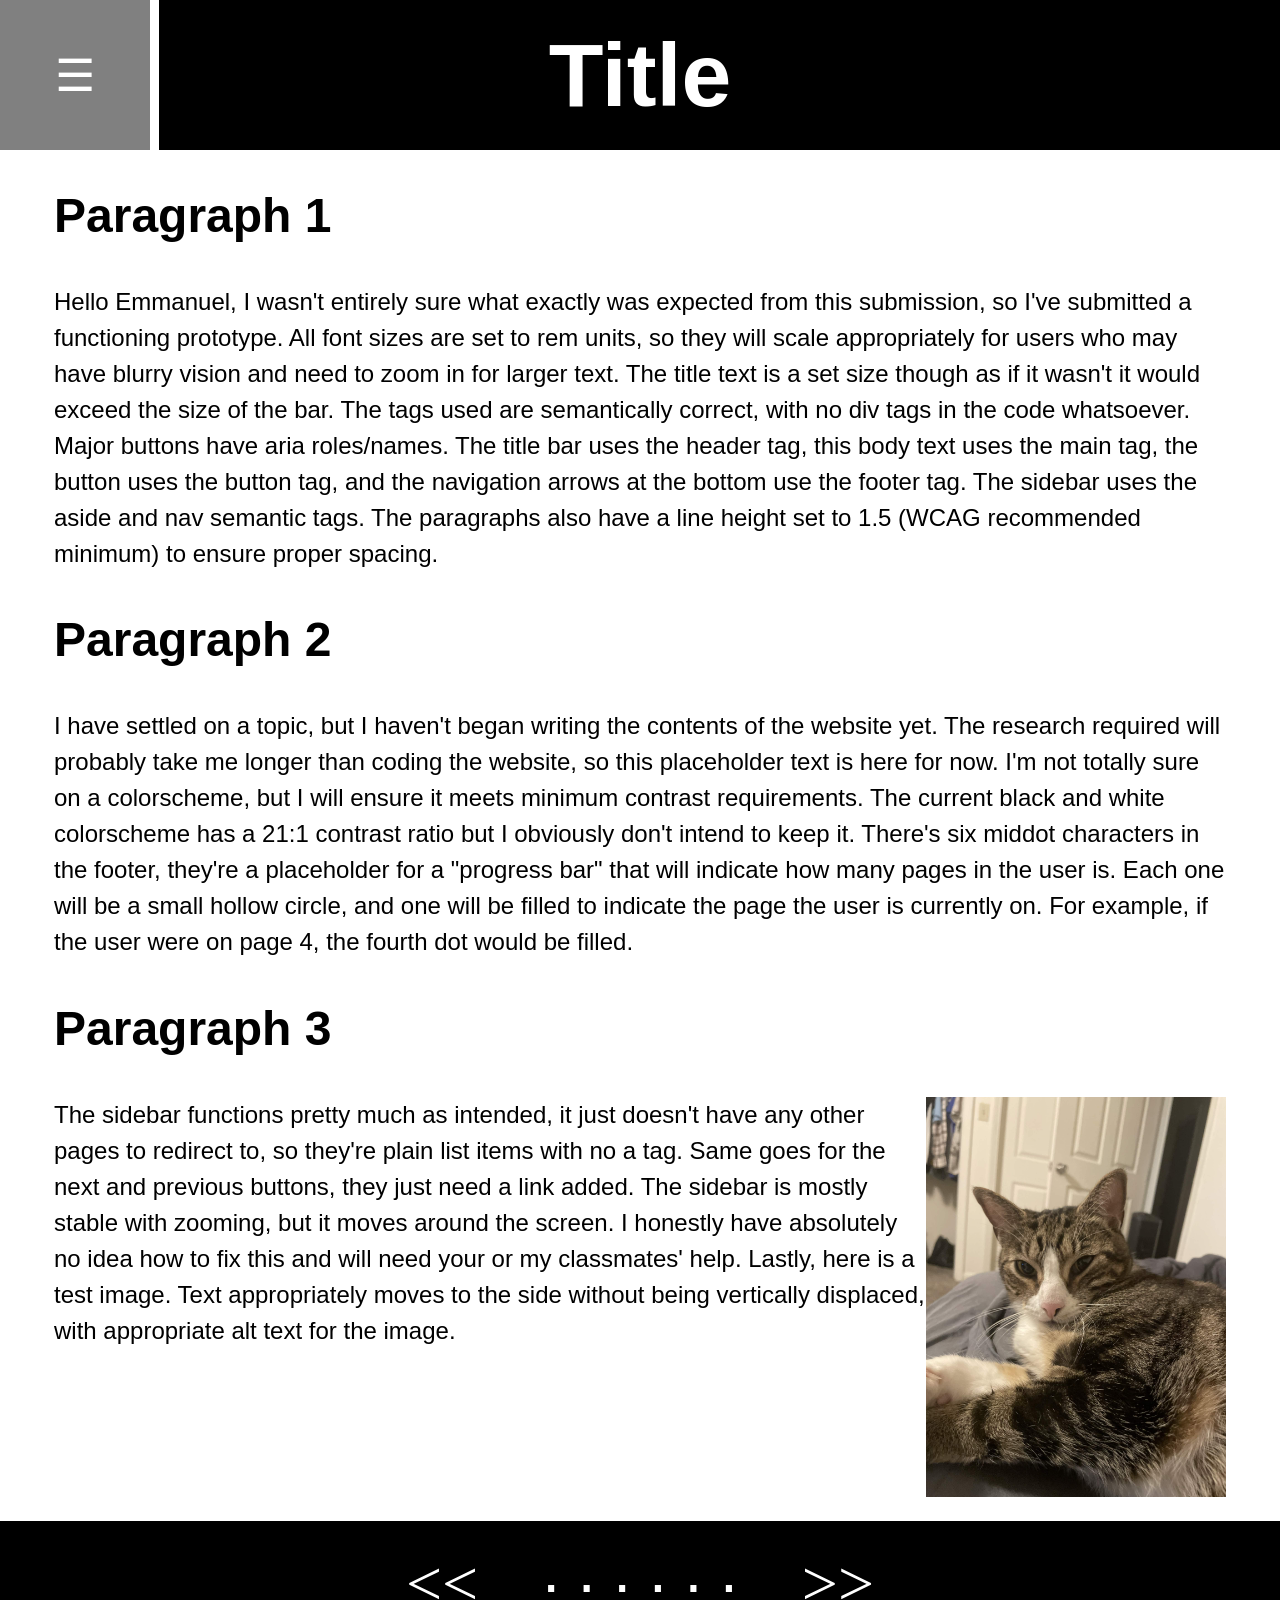
<file: WebsiteDevelopmentProject.html>
<!DOCTYPE html>
<html lang="en">
<head>
    <meta charset="UTF-8">
    <meta name="viewport" content="width=device-width, initial-scale=1.0">
    <title>Website Development Project - Israel Pantoja</title>
    <style>
        body{
            margin:0;
            padding:0;
        }
        .header{
            padding:0;
            margin:0;
            position:fixed;
            background-color:black;
            width:100%;
            height:16.667dvh;
            top:0;
            left:0;
            font-size: 3.5dvw;
            color:white;
            font-family:Arial;
            align-items:center;
            display:flex;
            text-align:center;
            justify-content:center;
        }
        button{
            all:unset;
        }
        .button{
            height:16.667dvh;
            width:16.667dvh;
            background-color:grey;
            margin:0;
            padding:0;
            display:flex;
            position:fixed;
            top:0;
            left:0;
            border-right:1dvh solid white;
            z-index:1001;
            text-align:center;
            align-items:center;
            justify-content:center;
        }
        .button:hover{
            background-color:lightgrey;
        }
        .buttonIcon{
            color:white;
            font-style:bold;
            font-size:3.5vw;
            font-family:Impact
        }
        .mainText{
            margin: 20dvh 6dvh 0px 6dvh;
            text-align:left;
            align-items:center;
            color:black;
            font-size:1.5rem;
            font-family:Arial;
            line-height:1.5;
        }
        .footer{
            padding:0;
            margin:0;
            display:flex;
            background-color:black;
            width:100%;
            height:14dvh;
            bottom:0;
            left:0;
            align-items:center;
            justify-content:center;
            position:relative;
            overflow:hidden;
        }
        .previous,.next,.dots{
            background-color:black;
            color:white;
            font-style:bold;
            font-size:5dvw;
            height:12dvh;
            margin-top:0;
            margin-bottom:0;
            padding:0;
            align-items:center;
            justify-content:center;
            display:flex;
        }
        .previous,.next{
            font-family:impact;
        }
        .dots{
            font-family:Arial;
            padding-left:5dvw;
            padding-right:5dvw;
        }
        .previous:hover,.next:hover{
            background-color:grey;
        }
        mainText h1{
            font-size:2.25rem;
        }
        #sidebar{
            width:100dvw;
            background-color:black;
            height:100dvh;
            top:0;
            left:0;
            padding:0;
            margin:0;
            position:fixed;
            z-index:1000;
            transform:translateX(-100%);
            transition:transform 0.5s ease-in-out;
        }
        #sidebar.active{
            transform:translateX(0%);
        }
        aside ul{
            list-style-type:none;
            padding:0;
            margin:0;
            height:100%;
            display:flex;
            flex-direction:column;
        }
        aside ul li{
            background-color:black;
            color:white;
            display:flex;
            width:100dvw;
            margin:0;
            height:16.6667%;
            box-sizing:border-box;
            padding:0;
            font-size:3.5dvw;
            font-family:Impact;
            border-top:1vh solid white;
            text-align:center;
            left:0;
            justify-content:center;
            align-items:center;
        }
        aside ul li:hover{
            background-color:grey;
        }
        p{
            display:flex;
        }
        img{
            max-width:100%;
            height:auto;
            align-self:center;
        }
    </style>
</head>
<body>
    <button class="button" aria-label="toggle sidebar" id="toggleSidebar">
        <p class="buttonIcon" aria-label="toggle sidebar">☰</p>
    </button>
    <aside id="sidebar">
        <ul>
            <li style="border-top:none;">1</li>
            <li>2</li>
            <li>3</li>
            <li>4</li>
            <li>5</li>
            <li>6</li>
        </ul>
    </aside>
    <script>
        const toggleSidebar = document.querySelector('#toggleSidebar');
        const sidebar = document.querySelector('#sidebar');
        
        toggleSidebar.addEventListener('click', () => {
            sidebar.classList.toggle('active');
        });
    </script>
    <header class="header" aria-label="title">
        <h1>Title</h1>
    </header>
    <main class="mainText" role="main">
        <h1 aria-label="paragraph 1">Paragraph 1</h1>
        <p>
            Hello Emmanuel, I wasn't entirely sure what exactly was expected from this submission, so I've submitted a functioning prototype. 
            All font sizes are set to rem units, so they will scale appropriately for users who may have blurry vision and need to zoom in for larger text. 
            The title text is a set size though as if it wasn't it would exceed the size of the bar. The tags used are semantically correct, with no div 
            tags in the code whatsoever. Major buttons have aria roles/names. The title bar uses the header tag, this body text uses the main 
            tag, the button uses the button tag, and the navigation arrows at the bottom use the footer tag. The sidebar uses the aside and nav semantic tags.
            The paragraphs also have a line height set to 1.5 (WCAG recommended minimum) to ensure proper spacing.
        </p>
        <h1 aria-label="paragraph 2">Paragraph 2</h1>
        <p>
            I have settled on a topic, but I haven't began writing the contents of the website yet. The research required will probably take me 
            longer than coding the website, so this placeholder text is here for now. I'm not totally sure on a colorscheme, but I will 
            ensure it meets minimum contrast requirements. The current black and white colorscheme has a 21:1 contrast ratio but I 
            obviously don't intend to keep it. There's six middot characters in the footer, they're a placeholder for a "progress bar" that 
            will indicate how many pages in the user is. Each one will be a small hollow circle, and one will be filled to indicate the 
            page the user is currently on. For example, if the user were on page 4, the fourth dot would be filled. 
        </p>
        <h1 aria-label="paragraph 3">Paragraph 3</h1>
        <p>
            The sidebar functions pretty much as intended, it just doesn't have any other pages to redirect to, so they're plain list items with
            no a tag. Same goes for the next and previous buttons, they just need a link added. The sidebar is mostly stable with zooming, 
            but it moves around the screen. I honestly have absolutely no idea how to fix this and will need your or my classmates' help.
            Lastly, here is a test image. Text appropriately moves to the side without being vertically displaced, with appropriate alt 
            text for the image. <img src="IMG_8117.jpg" alt="my cat, wilton" width="300" height="400"> 
        </p>
    </main>
    <footer class="footer">
        <button class="previous" aria-label="previous page"><<</button>
        <p class="dots">&middot;   &middot;   &middot;   &middot;   &middot;   &middot;</p>
        <button class="next" aria-label="next page">>></button>
    </footer>
</body>
</html>
</file>
<file: webdevprojectstyles.css>
:root{
    --bg:#e8dcc4;
    --light:#2a6b5c;
    --dark:#123f36;
    --selected:#8AB8AD;
}
body{
    margin:0;
    padding:0;
    background-color:var(--bg);
}
.header{
    padding:0;
    margin:0;
    position:fixed;
    background-color:var(--dark);
    width:100%;
    height:16.667dvh;
    top:0;
    left:0;
    align-items:center;
    display:flex;
    text-align:center;
    justify-content:center;
    container-type:size;
    border-bottom:1dvh solid var(--light);
}
.headerTitle{
    justify-content:center;
    align-items:center;
    height:16.667dvh;
    padding:0;
    display:flex;
    top:0;
    margin: 0 0 0 16.667dvh;
    width: calc(100% - 16.667dvh);
    font-size:10dvh;
    color: var(--bg);
    font-family:Arial;
}
.logo{
    position:absolute;
    width:64px;
    height:64px;
    right:3dvw;
}
button{
    all:unset;
}
.button{
    height:16.667dvh;
    width:16.667dvh;
    background-color:var(--dark);
    margin:0;
    padding:0;
    display:flex;
    position:fixed;
    top:0;
    left:0;
    border-right:1dvh solid var(--light);
    z-index:1001;
    text-align:center;
    align-items:center;
    justify-content:center;
    container-type:size;
}
.button:hover{
    background-color:var(--light);
}
.button:focus{
    background-color:var(--light);
}
.buttonIcon{
    margin-top:50cqw;
    color:var(--bg);
    font-style:bold;
    font-size:60cqh;
    font-family:Arial;
}
main{
    margin: 22dvh 6dvh 0px 6dvh;
    text-align:left;
    align-items:center;
    font-family:Arial;
    line-height:1.5;
    color:var(--dark);
    font-size:1.5rem;
}
main h1{
    color:var(--dark);
    font-size:2.25rem;
    text-align:center;
}
main h2{
    color:var(--light);
    font-size:2rem;
}
.footer{
    padding:0;
    margin:0;
    display:flex;
    background-color:var(--dark);
    width:100%;
    height:14dvh;
    bottom:0;
    left:0;
    align-items:center;
    justify-content:center;
    position:relative;
    overflow:hidden;
    container-type:size;
    border-top:1vh solid var(--light);
}
.previous,.next,.pageNumContainer{
    color:var(--bg);
    font-size:80cqh;
    height:14dvh;
    margin-top:0;
    margin-bottom:0;
    padding:0 2dvw 0 2dvw;
    align-items:center;
    justify-content:center;
    display:flex;
    text-decoration:none;
}
.previous,.next{
    font-family:Arial;
}
button a{
    text-decoration:none;
    color:var(--bg);
}
.pageNumContainer{
    font-family:Arial;
    padding-left:3dvw;
    padding-right:3dvw;
    font-size:80cqh;
}
.pageNum{
    margin-left:1dvw;
    margin-right:1dvw;
}
.activePageNum{
    color:var(--selected);
    margin-left:1dvw;
    margin-right:1dvw;
}
.previous:hover,.next:hover{
    background-color:var(--light);
}
#sidebar{
    width:100dvw;
    background-color:var(--dark);
    height:100dvh;
    top:0;
    left:0;
    padding:0;
    margin:0;
    position:fixed;
    z-index:1000;
    transform:translateX(-100%);
    transition:transform 0.5s ease-in-out;
    container-type:size;
}
#sidebar.active{
    transform:translateX(0%);
}
aside ul{
    list-style-type:none;
    padding:0;
    margin:0;
    height:100%;
    display:flex;
    flex-direction:column;
}
aside ul li{
    background-color:var(--dark);
    display:flex;
    width:100dvw;
    margin:0;
    height:16.6667%;
    box-sizing:border-box;
    padding:0;
    font-size:10cqh;
    font-family:Arial;
    border-top:1vh solid var(--light);
    text-align:center;
    left:0;
    justify-content:center;
    align-items:center;
}
aside ul li a{
    text-decoration:none;
    color:var(--bg);
}
aside ul li:hover{
    background-color:var(--light);
}
aside ul li a:hover{
    text-decoration:underline;
}
aside ul li:focus-within{
    text-decoration:underline;
    background-color:var(--light);
    color:var(--bg);
}
img{
    max-width:100%;
    height:auto;
    align-self:center;
}
#submit{
    text-decoration: underline;
}
#submit:hover, #submit:focus{
    color:var(--selected);
}
</file>
<file: movement.css>
body{
    margin:0;
    padding:0;
    background-color:black;
}
html::-webkit-scrollbar {
  display: none;
}
</file>
